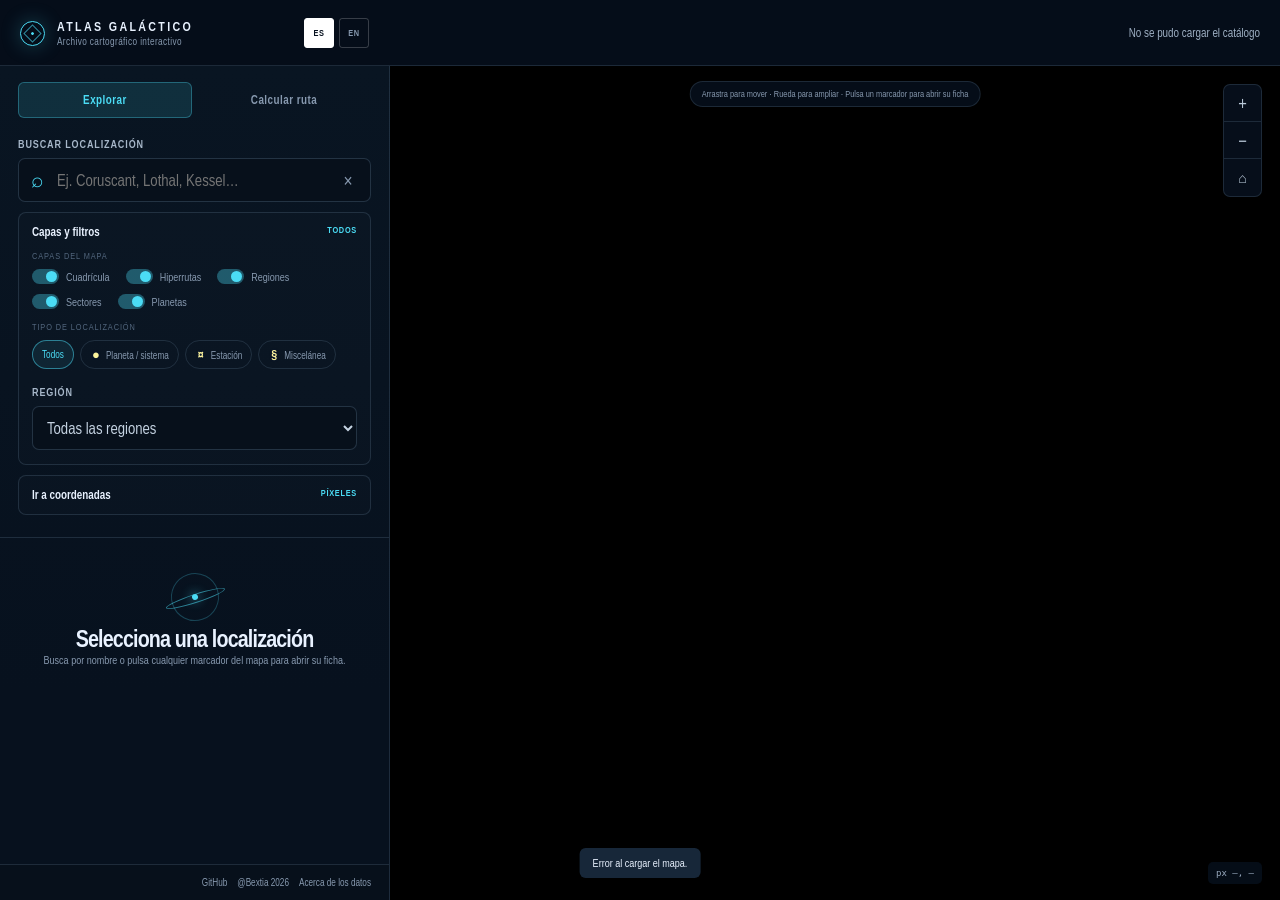
<file: index.html>
<!doctype html>
<html lang="es">
<head>

  <meta charset="utf-8">
  <meta name="viewport" content="width=device-width, initial-scale=1">
  <meta name="theme-color" content="#07111f">
  <title>Atlas galáctico interactivo</title>
  <link rel="stylesheet" href="./styles.css">

</head>
<body>
  <div class="app-shell">
    <header class="topbar">
      <div class="brand-cluster">
        <div class="brand" aria-label="Atlas galáctico" data-i18n-aria-label="brand.aria">
          <span class="brand-mark" aria-hidden="true"></span>
          <div><strong data-i18n="brand.title">ATLAS GALÁCTICO</strong><span data-i18n="brand.subtitle">Archivo cartográfico interactivo</span></div>
        </div>
        <div class="language-switch" role="group" aria-label="Idioma / Language">
          <button class="active" type="button" data-locale="es" aria-pressed="true">ES</button>
          <button type="button" data-locale="en" aria-pressed="false">EN</button>
        </div>
      </div>
      <div class="catalog-status" id="catalogStatus"><span class="status-dot"></span>Cargando catálogo…</div>
      <button class="mobile-panel-button" id="mobilePanelButton" type="button" aria-label="Abrir panel" data-i18n-aria-label="mobile.openPanel">☰</button>
    </header>

    <aside class="sidebar" id="sidebar">
      <div class="sidebar-scroll">
        <section class="mode-switch" aria-label="Modo de uso" data-i18n-aria-label="mode.aria">
          <button class="mode-button active" data-mode="explore" type="button" data-i18n="mode.explore">Explorar</button>
          <button class="mode-button" data-mode="route" type="button" data-i18n="mode.route">Calcular ruta</button>
        </section>

        <section class="panel-section" id="explorePanel">
          <label class="field-label" for="planetSearch" data-i18n="explore.searchLabel">Buscar localización</label>
          <div class="search-wrap">
            <span class="search-icon" aria-hidden="true">⌕</span>
            <input id="planetSearch" autocomplete="off" placeholder="Ej. Coruscant, Lothal, Kessel…" data-i18n-placeholder="explore.searchPlaceholder">
            <button class="clear-search" id="clearSearch" type="button" aria-label="Limpiar búsqueda" data-i18n-aria-label="explore.clearSearch">×</button>
            <div class="suggestions" id="searchSuggestions" role="listbox"></div>
          </div>

          <details class="filter-box" open>
            <summary><span class="summary-label" data-i18n="filters.title">Capas y filtros</span> <span id="filterCount" data-i18n="filters.all">Todos</span></summary>
            <div class="filter-content">
              <p class="mini-label" data-i18n="filters.mapLayers">Capas del mapa</p>
              <div class="toggle-row layer-toggle-row">
                <label class="toggle"><input id="showGridLayer" data-map-layer="grid" type="checkbox" checked><span></span><b data-i18n="filters.grid">Cuadrícula</b></label>
                <label class="toggle"><input id="showHyperroutesLayer" data-map-layer="hyperroutes" type="checkbox" checked><span></span><b data-i18n="filters.hyperroutes">Hiperrutas</b></label>
                <label class="toggle"><input id="showRegionsLayer" data-map-layer="regions" type="checkbox" checked><span></span><b data-i18n="filters.regions">Regiones</b></label>
                <label class="toggle"><input id="showSectorsLayer" data-map-layer="sectors" type="checkbox" checked><span></span><b data-i18n="filters.sectors">Sectores</b></label>
                <label class="toggle"><input id="showPlanetsLayer" data-map-layer="planets" type="checkbox" checked><span></span><b data-i18n="filters.planets">Planetas</b></label>
              </div>
              <p class="mini-label" data-i18n="filters.locationType">Tipo de localización</p>
              <div class="chip-row" id="typeFilters">
                <button class="filter-chip active" data-type="all" type="button" data-i18n="filters.all">Todos</button>
                <button class="filter-chip" data-type="planet" type="button"><span class="key-symbol" aria-hidden="true">●</span><span data-i18n="type.planet">Planeta / sistema</span></button>
                <button class="filter-chip" data-type="station" type="button"><span class="key-symbol" aria-hidden="true">¤</span><span data-i18n="type.stationShort">Estación</span></button>
                <button class="filter-chip" data-type="misc" type="button"><span class="key-symbol" aria-hidden="true">§</span><span data-i18n="type.misc">Miscelánea</span></button>
              </div>
              <label class="field-label compact" for="regionFilter" data-i18n="filters.region">Región</label>
              <select id="regionFilter"><option value="all" data-i18n="filters.allRegions">Todas las regiones</option></select>
            </div>
          </details>

          <details class="coordinate-box">
            <summary><span class="summary-label" data-i18n="coords.title">Ir a coordenadas</span> <span data-i18n="coords.pixels">píxeles</span></summary>
            <div class="coordinate-fields">
              <label>X <input id="coordX" type="number" min="0" max="4320" placeholder="2160"></label>
              <label>Y <input id="coordY" type="number" min="0" max="4320" placeholder="2160"></label>
              <button id="goCoords" type="button" data-i18n="coords.center">Centrar</button>
            </div>
          </details>
        </section>

        <section class="panel-section hidden" id="routePanel">
          <div class="route-heading">
            <div class="route-heading-top">
              <span data-i18n="route.eyebrow">TRAZADOR DE HIPERRUTAS</span>
              <button class="saved-routes-button" id="savedRoutesButton" type="button" data-i18n="saved.open">Rutas guardadas</button>
            </div>
            <h2 data-i18n="route.title">Planifica un trayecto</h2>
            <p data-i18n="route.description">Escribe un nombre o activa un campo y pulsa directamente un marcador del mapa.</p>
          </div>
          <label class="field-label" for="routeFrom" data-i18n="route.origin">Origen</label>
          <div class="search-wrap route-search" id="routeFromWrap" data-route-target="from">
            <span class="route-marker from">A</span>
            <input id="routeFrom" autocomplete="off" placeholder="Planeta de salida" data-i18n-placeholder="route.originPlaceholder">
            <button class="map-pick-button" data-route-pick="from" type="button" aria-label="Elegir origen en el mapa" title="Elegir en el mapa" data-i18n-aria-label="route.pickOrigin" data-i18n-title="route.pickOnMap">⌖</button>
            <div class="suggestions" id="fromSuggestions" role="listbox"></div>
          </div>
          <div class="route-stops" id="routeStops" aria-live="polite"></div>
          <div class="route-stop-actions">
            <button class="add-stop-button" id="addRouteStop" type="button"><span aria-hidden="true">＋</span><span data-i18n="route.addStop">Añadir parada</span></button>
            <button class="optimize-stops-button" id="optimizeRouteStops" type="button" disabled data-i18n="route.optimizeStops">Optimizar orden</button>
            <button class="swap-button" id="swapRoute" type="button" aria-label="Invertir el orden del trayecto" title="Invertir el orden del trayecto" data-i18n-aria-label="route.reverse" data-i18n-title="route.reverse">⇅</button>
          </div>
          <label class="field-label" for="routeTo" data-i18n="route.destination">Destino</label>
          <div class="search-wrap route-search" id="routeToWrap" data-route-target="to">
            <span class="route-marker to" id="routeToMarker">B</span>
            <input id="routeTo" autocomplete="off" placeholder="Planeta de destino" data-i18n-placeholder="route.destinationPlaceholder">
            <button class="map-pick-button" data-route-pick="to" type="button" aria-label="Elegir destino en el mapa" title="Elegir en el mapa" data-i18n-aria-label="route.pickDestination" data-i18n-title="route.pickOnMap">⌖</button>
            <div class="suggestions" id="toSuggestions" role="listbox"></div>
          </div>
          <p class="route-pick-note" id="routePickNote" data-i18n="route.pickNote">Pulsa un campo para elegir ese punto en el mapa.</p>
          <div class="route-criterion-control">
            <label for="routeCriterion" data-i18n="route.criterionLabel">Prioridad de la ruta</label>
            <select id="routeCriterion">
              <option value="fastest" data-i18n="route.criterion.fastest">Más rápida</option>
              <option value="shortest" data-i18n="route.criterion.shortest">Más corta</option>
              <option value="fewerLocal" data-i18n="route.criterion.fewerLocal">Menos enlaces locales</option>
              <option value="major" data-i18n="route.criterion.major">Priorizar rutas mayores</option>
            </select>
            <p data-i18n="route.criterionHelp">La opción más rápida usa el tiempo medio cuando existe un intervalo.</p>
          </div>
          <div class="hyperdrive-control">
            <div class="hyperdrive-heading">
              <label for="hyperdriveClass" data-i18n="route.hyperdriveLabel">Clase del hipermotor</label>
              <output id="hyperdriveValue" for="hyperdriveClass">Clase 1</output>
            </div>
            <input id="hyperdriveClass" type="range" min="0.5" max="5" step="0.5" value="1" aria-describedby="hyperdriveHelp">
            <div class="range-labels" aria-hidden="true"><span data-i18n="route.fast">0,5 · muy rápido</span><span data-i18n="route.slow">5 · lento</span></div>
            <p id="hyperdriveHelp" data-i18n="route.hyperdriveHelp">Una clase menor reduce el tiempo de viaje.</p>
          </div>
          <div class="route-actions">
            <button class="primary-button" id="calculateRoute" type="button" data-i18n="route.calculate">Calcular ruta</button>
            <button class="secondary-button" id="clearRoute" type="button" data-i18n="route.clear">Limpiar</button>
          </div>
          <div class="route-result hidden" id="routeResult"></div>
        </section>

        <section class="detail-card empty" id="detailCard" aria-live="polite">
          <div class="empty-state">
            <div class="orbit-icon" aria-hidden="true"><span></span></div>
            <h2 data-i18n="empty.title">Selecciona una localización</h2>
            <p data-i18n="empty.body">Busca por nombre o pulsa cualquier marcador del mapa para abrir su ficha.</p>
          </div>
        </section>
      </div>
      <footer class="sidebar-footer">
        <a class="footer-button" href="https://github.com/Bextia/MapaEspacial" target="_blank" rel="noopener noreferrer">GitHub</a>
        <a class="footer-button" href="mailto:galaxymap.4u515@aleeas.com">@Bextia 2026</a>
        <button id="aboutButton" type="button" data-i18n="footer.about">Acerca de los datos</button>
      </footer>
    </aside>

    <main class="map-stage" id="mapStage">
      <canvas id="galaxyCanvas" aria-label="Mapa galáctico interactivo" data-i18n-aria-label="map.aria"></canvas>
      <div class="map-tools" aria-label="Controles del mapa" data-i18n-aria-label="map.controls">
        <button id="zoomIn" type="button" aria-label="Acercar" data-i18n-aria-label="map.zoomIn">+</button>
        <button id="zoomOut" type="button" aria-label="Alejar" data-i18n-aria-label="map.zoomOut">−</button>
        <button id="fitMap" type="button" aria-label="Ver mapa completo" data-i18n-aria-label="map.fit">⌂</button>
      </div>
      <div class="coordinate-readout" id="coordinateReadout">px —, —</div>
      <div class="map-tooltip" id="mapTooltip" role="tooltip"></div>
      <div class="map-hint" id="mapHint" data-i18n="map.hint">Arrastra para mover · Rueda para ampliar · Pulsa un marcador para abrir su ficha</div>
    </main>
  </div>

  <dialog id="aboutDialog">
    <button class="dialog-close" id="closeAbout" type="button" aria-label="Cerrar" data-i18n-aria-label="common.close">×</button>
    <span class="eyebrow" data-i18n="about.eyebrow">FUENTES Y ALCANCE</span>
    <h2 data-i18n="about.title">Sobre este prototipo</h2>
    <p data-i18n="about.p1">El mapa base, creado por Shane Sw5W (@StarWars5W en Twitter), se compone en un lienzo de 4320 × 4320 píxeles con origen en la esquina superior izquierda.</p>
    <p data-i18n="about.p2">El catálogo cartográfico procede del conjunto de datos asociado al mapa de referencia. Las hiperrutas enlazan sus paradas en el orden registrado. Cuando dos redes no comparten parada, el planificador utiliza una transferencia local claramente identificada y penalizada.</p>
    <p data-i18n="about.p3">Las distancias se estiman sobre la Cuadrícula Galáctica Estándar: 1 cuadrícula equivale a 1.500 pársecs y 1 pársec a 3,26 años luz. El tiempo aplica la clase del hipermotor a una base de 8 horas por cuadrícula en rutas mayores, 16 en rutas ordinarias, 24 en el Borde Exterior y regiones inexploradas, y un intervalo de 24–48 horas en el Núcleo Profundo.</p>
    <p data-i18n="about.p4">La distinción entre planetas, estaciones y elementos misceláneos procede de los símbolos del SVG. Las localizaciones presentes en el mapa usan sus coordenadas extraídas; las restantes conservan las del catálogo. Las consultas de Wookieepedia se muestran dentro del propio visor.</p>
    <p data-i18n="about.source">Fuente de datos: Wason1797/StarWarsMap.</p>
  </dialog>

  <dialog id="wikiDialog" class="wiki-dialog">
    <button class="dialog-close" id="closeWiki" type="button" aria-label="Cerrar" data-i18n-aria-label="common.close">×</button>
    <div id="wikiModalContent" class="wiki-modal-content" aria-live="polite"></div>
  </dialog>

  <dialog id="savedRoutesDialog" class="saved-routes-dialog">
    <button class="dialog-close" id="closeSavedRoutes" type="button" aria-label="Cerrar" data-i18n-aria-label="common.close">×</button>
    <span class="eyebrow" data-i18n="saved.eyebrow">ACCESOS RÁPIDOS</span>
    <h2 data-i18n="saved.title">Rutas guardadas</h2>
    <p data-i18n="saved.description">Selecciona un trayecto y una nave para cargarlo directamente en el planificador.</p>
    <div class="saved-routes-list" id="savedRoutesList"></div>
  </dialog>

  <div class="toast" id="toast" role="status"></div>
  <script type="module" src="./app.js"></script>

</body>
</html>
</file>
<file: styles.css>
:root {
  color-scheme: dark;
  --ink: #e9f2ff;
  --muted: #8799af;
  --subtle: #53677e;
  --panel: #091522;
  --panel-2: #0d1d2d;
  --line: rgba(150, 185, 218, .16);
  --cyan: #4bdcf5;
  --cyan-soft: rgba(75, 220, 245, .13);
  --amber: #ffbc64;
  --danger: #ff7a8a;
  font-family: "Arial Narrow", "Nimbus Sans Narrow", "Liberation Sans Narrow", Arial, sans-serif;
}

* { box-sizing: border-box; }
html, body { width: 100%; height: 100%; margin: 0; overflow: hidden; background: #050b13; color: var(--ink); }
button, input, select { font: inherit; }
button, a { -webkit-tap-highlight-color: transparent; }
button { color: inherit; }

.app-shell {
  width: 100%;
  height: 100%;
  display: grid;
  grid-template: 66px 1fr / 390px 1fr;
  background: #050b13;
}

.topbar {
  grid-column: 1 / -1;
  display: flex;
  align-items: center;
  justify-content: space-between;
  padding: 0 20px;
  border-bottom: 1px solid var(--line);
  background: rgba(6, 14, 25, .97);
  z-index: 20;
}

.brand-cluster { display: flex; align-items: center; gap: 14px; }
.brand { display: flex; align-items: center; gap: 12px; min-width: 270px; }
.brand-mark {
  width: 25px; height: 25px; border: 1px solid var(--cyan); border-radius: 50%; position: relative;
  box-shadow: 0 0 20px rgba(75, 220, 245, .25);
}
.brand-mark::before, .brand-mark::after { content: ""; position: absolute; inset: 5px; border: 1px solid rgba(75,220,245,.6); transform: rotate(45deg); }
.brand-mark::after { inset: 10px; border-radius: 50%; background: var(--cyan); }
.brand strong { display: block; font-size: 13px; letter-spacing: .18em; }
.brand span { display: block; color: var(--muted); font-size: 10px; margin-top: 2px; letter-spacing: .04em; }
.language-switch { display: flex; gap: 5px; }
.language-switch button {
  width: 30px; height: 30px; padding: 0; border: 1px solid rgba(255,255,255,.2); border-radius: 3px;
  background: transparent; color: var(--muted); font-size: 9px; font-weight: 850; letter-spacing: .06em; cursor: pointer;
}
.language-switch button:hover { color: #fff; border-color: rgba(255,255,255,.5); }
.language-switch button.active { color: #07111f; background: #fff; border-color: #fff; }
.language-switch button:focus-visible { outline: 2px solid var(--cyan); outline-offset: 2px; }
.catalog-status { display: flex; align-items: center; gap: 8px; color: #9fb0c4; font-size: 12px; }
.status-dot { width: 6px; height: 6px; border-radius: 50%; background: var(--amber); box-shadow: 0 0 10px var(--amber); }
.catalog-status.ready .status-dot { background: #64e69b; box-shadow: 0 0 10px #64e69b; }
.mobile-panel-button { display: none; background: none; border: 0; font-size: 20px; }

.sidebar {
  grid-column: 1;
  grid-row: 2;
  min-width: 0;
  display: grid;
  grid-template-rows: 1fr auto;
  background: linear-gradient(180deg, var(--panel), #07111e 75%);
  border-right: 1px solid var(--line);
  z-index: 10;
  overflow: hidden;
}
.sidebar-scroll { overflow-y: auto; overscroll-behavior: contain; padding-bottom: 28px; scrollbar-width: thin; scrollbar-color: #263a4f transparent; }
.mode-switch { display: grid; grid-template-columns: 1fr 1fr; padding: 16px 18px 0; gap: 5px; }
.mode-button { padding: 10px; background: transparent; border: 1px solid transparent; border-radius: 6px; color: var(--muted); cursor: pointer; font-size: 12px; font-weight: 700; letter-spacing: .04em; }
.mode-button:hover { color: var(--ink); }
.mode-button.active { background: var(--cyan-soft); border-color: rgba(75,220,245,.32); color: var(--cyan); }
.panel-section { padding: 20px 18px 0; }
.panel-section.hidden, .hidden { display: none !important; }
.field-label { display: block; color: #a7b7c9; font-size: 11px; font-weight: 700; letter-spacing: .08em; text-transform: uppercase; margin: 0 0 8px; }
.field-label.compact { margin-top: 17px; }
.search-wrap { position: relative; z-index: 8; }
.search-wrap input, select, .coordinate-fields input {
  width: 100%; height: 44px; border: 1px solid rgba(139,174,207,.22); border-radius: 7px; background: #07101b; color: var(--ink); outline: 0;
}
.search-wrap input { padding: 0 38px; }
.search-wrap input:focus, select:focus, .coordinate-fields input:focus { border-color: rgba(75,220,245,.64); box-shadow: 0 0 0 3px rgba(75,220,245,.08); }
.search-icon { position: absolute; left: 13px; top: 9px; color: var(--cyan); font-size: 21px; }
.clear-search { position: absolute; right: 7px; top: 6px; width: 32px; height: 32px; border: 0; background: transparent; color: var(--muted); font-size: 19px; cursor: pointer; }
.clear-search:hover { color: var(--ink); }
.suggestions {
  display: none; position: absolute; inset: 48px 0 auto; background: #0c1927; border: 1px solid rgba(132,173,210,.25); border-radius: 7px;
  box-shadow: 0 16px 40px rgba(0,0,0,.38); max-height: 280px; overflow-y: auto; z-index: 30;
}
.suggestions.open { display: block; }
.suggestion { width: 100%; display: flex; align-items: center; justify-content: space-between; gap: 12px; padding: 10px 12px; border: 0; border-bottom: 1px solid rgba(150,185,218,.09); background: transparent; cursor: pointer; text-align: left; }
.suggestion:last-child { border-bottom: 0; }
.suggestion:hover, .suggestion.active { background: rgba(75,220,245,.1); }
.suggestion strong { font-size: 13px; }
.suggestion small { display: block; color: var(--muted); margin-top: 2px; }
.suggestion-tag { color: var(--cyan); font-size: 9px; text-transform: uppercase; letter-spacing: .08em; white-space: nowrap; }
.no-results { padding: 14px; color: var(--muted); font-size: 12px; }

.filter-box, .coordinate-box { border: 1px solid var(--line); border-radius: 8px; margin-top: 10px; background: rgba(255,255,255,.012); }
.filter-box summary, .coordinate-box summary { list-style: none; display: flex; justify-content: space-between; padding: 12px 13px; cursor: pointer; font-size: 12px; font-weight: 700; }
.filter-box summary::-webkit-details-marker, .coordinate-box summary::-webkit-details-marker { display: none; }
.filter-box summary span, .coordinate-box summary span { color: var(--cyan); font-size: 9px; text-transform: uppercase; letter-spacing: .08em; }
.filter-box summary .summary-label, .coordinate-box summary .summary-label { color: inherit; font-size: inherit; text-transform: none; letter-spacing: normal; }
.filter-content { padding: 0 13px 14px; }
.toggle-row { display: flex; gap: 19px; padding: 4px 0 13px; }
.layer-toggle-row { flex-wrap: wrap; gap: 10px 16px; padding-top: 0; }
.filter-toggle-row { padding: 11px 0 13px; border-top: 1px solid rgba(150,185,218,.09); }
.toggle { display: flex; align-items: center; gap: 7px; color: var(--muted); font-size: 11px; cursor: pointer; }
.toggle b { font-weight: inherit; }
.toggle input { display: none; }
.toggle span { width: 27px; height: 15px; border-radius: 99px; background: #223244; position: relative; transition: .2s; }
.toggle span::after { content: ""; position: absolute; width: 11px; height: 11px; top: 2px; left: 2px; border-radius: 50%; background: #8799af; transition: .2s; }
.toggle input:checked + span { background: rgba(75,220,245,.35); }
.toggle input:checked + span::after { transform: translateX(12px); background: var(--cyan); }
.mini-label { color: var(--subtle); font-size: 9px; text-transform: uppercase; letter-spacing: .1em; margin: 0 0 8px; }
.chip-row { display: flex; flex-wrap: wrap; gap: 6px; }
.filter-chip { padding: 7px 9px; border: 1px solid var(--line); border-radius: 99px; background: transparent; color: var(--muted); font-size: 10px; cursor: pointer; }
.filter-chip:hover { color: var(--ink); }
.filter-chip.active { border-color: rgba(75,220,245,.5); color: var(--cyan); background: rgba(75,220,245,.08); }
.key-symbol { display: inline-block; min-width: 12px; margin-right: 4px; color: #fdf49b; font-size: 13px; font-weight: 700; line-height: 1; text-align: center; text-shadow: 0 0 2px #091635; }
select { padding: 0 10px; color: #c5d3e2; }
.coordinate-fields { display: grid; grid-template-columns: 1fr 1fr auto; align-items: end; gap: 7px; padding: 0 12px 12px; }
.coordinate-fields label { color: var(--muted); font-size: 10px; }
.coordinate-fields input { height: 36px; margin-top: 5px; padding: 0 8px; }
.coordinate-fields button { height: 36px; border: 1px solid rgba(75,220,245,.35); border-radius: 6px; background: rgba(75,220,245,.1); color: var(--cyan); font-size: 11px; cursor: pointer; }

.route-heading { margin-bottom: 20px; }
.route-heading-top { display: flex; align-items: center; justify-content: space-between; gap: 12px; }
.route-heading span, .eyebrow { color: var(--cyan); font-size: 9px; font-weight: 800; letter-spacing: .14em; }
.route-heading h2 { font-size: 22px; margin: 5px 0 5px; letter-spacing: -.03em; }
.route-heading p { color: var(--muted); font-size: 12px; line-height: 1.5; margin: 0; }
.saved-routes-button { padding: 6px 8px; border: 1px solid rgba(75,220,245,.28); border-radius: 6px; background: rgba(75,220,245,.055); color: #b9deea; font-size: 9px; font-weight: 750; cursor: pointer; }
.saved-routes-button:hover { border-color: rgba(75,220,245,.55); color: var(--cyan); }
.route-search { z-index: 9; }
.route-search input { padding-left: 45px; padding-right: 42px; }
.route-search.pick-active input { border-color: rgba(255,188,100,.78); box-shadow: 0 0 0 3px rgba(255,188,100,.1); }
.route-marker { position: absolute; left: 12px; top: 10px; display: grid; place-items: center; width: 23px; height: 23px; border: 1px solid; border-radius: 50%; font-size: 10px; font-weight: 800; }
.route-marker.from { border-color: var(--cyan); color: var(--cyan); }
.route-marker.to { border-color: var(--amber); color: var(--amber); }
.route-marker.stop { border-color: rgb(242,245,66); color: rgb(242,245,66); }
.map-pick-button { position: absolute; right: 6px; top: 6px; width: 32px; height: 32px; border: 0; border-radius: 5px; background: transparent; color: var(--muted); font-size: 18px; cursor: pointer; }
.map-pick-button:hover, .route-search.pick-active .map-pick-button { color: var(--amber); background: rgba(255,188,100,.08); }
.route-stops { display: grid; gap: 9px; margin-top: 9px; }
.route-stop { padding: 9px; border: 1px solid rgba(150,185,218,.13); border-radius: 7px; background: rgba(255,255,255,.012); transition: border-color .15s, background .15s; }
.route-stop.drag-over { border-color: rgba(242,245,66,.72); background: rgba(242,245,66,.055); }
.route-stop-heading { display: flex; align-items: center; gap: 7px; margin-bottom: 6px; }
.route-stop-heading .field-label { flex: 1; margin: 0; }
.route-stop-drag, .route-stop-controls button { display: grid; place-items: center; width: 25px; height: 25px; padding: 0; border: 0; border-radius: 4px; background: transparent; color: var(--muted); cursor: pointer; }
.route-stop-drag { cursor: grab; font-size: 16px; }
.route-stop-drag:active { cursor: grabbing; }
.route-stop-controls { display: flex; gap: 1px; }
.route-stop-controls button:hover:not(:disabled), .route-stop-drag:hover { color: var(--cyan); background: rgba(75,220,245,.08); }
.route-stop-controls button:disabled { opacity: .25; cursor: default; }
.route-stop-actions { display: flex; align-items: center; gap: 7px; margin: 9px 0 10px; }
.add-stop-button { display: inline-flex; align-items: center; gap: 6px; min-height: 32px; padding: 0 9px; border: 1px solid rgba(75,220,245,.25); border-radius: 6px; background: rgba(75,220,245,.055); color: #b9deea; font-size: 11px; font-weight: 700; cursor: pointer; }
.add-stop-button span:first-child { color: var(--cyan); font-size: 15px; }
.add-stop-button:hover { border-color: rgba(75,220,245,.5); color: var(--cyan); }
.add-stop-button:disabled { opacity: .35; cursor: default; }
.optimize-stops-button { min-height: 32px; padding: 0 8px; border: 1px solid rgba(242,245,66,.24); border-radius: 6px; background: rgba(242,245,66,.045); color: #d9dda7; font-size: 10px; font-weight: 700; cursor: pointer; }
.optimize-stops-button:hover:not(:disabled) { border-color: rgba(242,245,66,.52); color: rgb(242,245,66); }
.optimize-stops-button:disabled { opacity: .3; cursor: default; }
.swap-button { width: 32px; height: 32px; padding: 0; border: 0; border-radius: 5px; background: transparent; color: var(--muted); font-size: 18px; cursor: pointer; }
.swap-button:hover { color: var(--cyan); }
.route-pick-note { min-height: 18px; margin: 8px 0 0; color: var(--subtle); font-size: 11px; line-height: 1.45; }
.route-pick-note.active { color: var(--amber); }
.route-criterion-control { margin-top: 14px; }
.route-criterion-control label { display: block; margin-bottom: 7px; color: #b8c7d7; font-size: 11px; font-weight: 700; }
.route-criterion-control select { height: 40px; }
.route-criterion-control p { margin: 6px 0 0; color: var(--subtle); font-size: 9px; line-height: 1.4; }
.hyperdrive-control { margin-top: 17px; padding: 13px; border: 1px solid var(--line); border-radius: 8px; background: rgba(255,255,255,.018); }
.hyperdrive-heading { display: flex; align-items: center; justify-content: space-between; gap: 12px; }
.hyperdrive-heading label { color: #b8c7d7; font-size: 12px; font-weight: 700; }
.hyperdrive-heading output { color: var(--cyan); font-size: 12px; font-weight: 800; }
#hyperdriveClass { width: 100%; margin: 12px 0 4px; accent-color: var(--cyan); cursor: pointer; }
.range-labels { display: flex; justify-content: space-between; color: var(--subtle); font-size: 9px; }
.hyperdrive-control p { margin: 8px 0 0; color: var(--muted); font-size: 10px; }
.route-actions { display: grid; grid-template-columns: 1fr auto; gap: 8px; margin-top: 16px; }
.primary-button { width: 100%; height: 44px; border: 0; border-radius: 7px; background: var(--cyan); color: #041018; font-weight: 800; font-size: 12px; cursor: pointer; box-shadow: 0 8px 24px rgba(75,220,245,.14); }
.primary-button:hover { filter: brightness(1.08); }
.secondary-button { height: 44px; padding: 0 13px; border: 1px solid rgba(139,174,207,.28); border-radius: 7px; background: transparent; color: var(--muted); font-size: 11px; font-weight: 700; cursor: pointer; }
.secondary-button:hover { color: var(--ink); border-color: rgba(139,174,207,.5); }
.route-result { margin-top: 14px; border: 1px solid rgba(75,220,245,.24); background: rgba(75,220,245,.055); border-radius: 8px; padding: 13px; }
.route-options-heading, .route-itinerary-label { color: var(--subtle); font-size: 9px; font-weight: 800; text-transform: uppercase; letter-spacing: .1em; }
.route-options { display: grid; gap: 6px; margin: 7px 0 14px; }
.route-option { --route-color: var(--cyan); width: 100%; padding: 9px 10px; border: 1px solid rgba(139,174,207,.2); border-radius: 7px; background: rgba(2,8,14,.28); color: var(--ink); text-align: left; cursor: pointer; transition: border-color .15s, background .15s, box-shadow .15s; }
.route-option:hover, .route-option:focus-visible { border-color: var(--route-color); background: color-mix(in srgb, var(--route-color) 9%, transparent); outline: 0; box-shadow: inset 3px 0 0 var(--route-color), 0 0 18px color-mix(in srgb, var(--route-color) 18%, transparent); }
.route-option.active { border-color: color-mix(in srgb, var(--route-color) 72%, transparent); background: color-mix(in srgb, var(--route-color) 11%, transparent); box-shadow: inset 3px 0 0 var(--route-color); }
.route-option-title { display: flex; align-items: center; justify-content: space-between; gap: 8px; }
.route-option-title strong { color: var(--route-color); font-size: 12px; }
.route-option-title em { color: var(--amber); font-size: 8px; font-style: normal; text-transform: uppercase; letter-spacing: .08em; }
.route-option > b { display: block; margin-top: 4px; font-size: 13px; }
.route-option > small { display: block; margin-top: 3px; color: var(--muted); font-size: 9px; line-height: 1.35; }
.route-itinerary-label { margin-top: 2px; }
.route-itinerary-points { display: flex; flex-wrap: wrap; align-items: center; gap: 5px; margin: 7px 0 13px; }
.route-itinerary-points span { display: inline-flex; align-items: center; gap: 5px; min-width: 0; padding: 4px 7px 4px 4px; border: 1px solid rgba(150,185,218,.17); border-radius: 99px; color: #cbd9e7; font-size: 9px; }
.route-itinerary-points span b { display: grid; place-items: center; width: 17px; height: 17px; border-radius: 50%; background: rgba(75,220,245,.13); color: var(--cyan); font-size: 8px; }
.route-itinerary-points i { color: var(--subtle); font-size: 12px; font-style: normal; }
.route-summary { display: flex; justify-content: space-between; gap: 10px; align-items: start; }
.route-summary strong { font-size: 14px; }
.route-summary span { color: var(--cyan); font-size: 10px; white-space: nowrap; }
.route-totals { display: grid; grid-template-columns: 1fr 1fr; gap: 8px; margin-top: 12px; }
.route-total { padding: 10px; border: 1px solid rgba(75,220,245,.17); border-radius: 6px; background: rgba(2,8,14,.26); }
.route-total span { display: block; color: var(--subtle); font-size: 9px; text-transform: uppercase; letter-spacing: .08em; }
.route-total strong { display: block; margin-top: 4px; color: #eef7ff; font-size: 13px; }
.route-warning { color: #e7b878; font-size: 10px; line-height: 1.45; margin: 9px 0 0; }
.route-result-actions { display: flex; flex-wrap: wrap; gap: 6px; margin: 11px 0 2px; }
.route-result-actions button { min-height: 31px; padding: 0 9px; border: 1px solid rgba(75,220,245,.26); border-radius: 6px; background: rgba(75,220,245,.045); color: #b9deea; font-size: 9px; font-weight: 750; cursor: pointer; }
.route-result-actions button:hover { color: var(--cyan); border-color: rgba(75,220,245,.55); }
.route-groups { margin-top: 12px; max-height: 280px; overflow-y: auto; }
.route-group { border-left: 1px solid color-mix(in srgb, var(--route-color, #ff4157) 65%, transparent); padding: 0 0 13px 13px; position: relative; }
.route-group.auxiliary { border-left-style: dashed; }
.route-group::before { content: ""; position: absolute; left: -3px; top: 4px; width: 5px; height: 5px; border-radius: 50%; background: #ff4157; }
.route-group::before, .route-group.auxiliary::before { background: var(--route-color, #ff4157); }
.route-group:last-child { padding-bottom: 2px; }
.route-group b { display: block; font-size: 11px; line-height: 1.4; }
.route-group small { display: block; color: var(--muted); font-size: 10px; line-height: 1.45; }
.route-leg-metrics { display: flex; flex-wrap: wrap; gap: 5px 10px; margin-top: 4px; color: #cbd9e7; font-size: 10px; }

.detail-card { border-top: 1px solid var(--line); margin-top: 22px; padding: 20px 18px 0; }
.detail-card.empty { min-height: 230px; }
.empty-state { text-align: center; padding: 15px 18px; }
.empty-state h2 { font-size: 14px; margin: 13px 0 6px; }
.empty-state p { color: var(--muted); font-size: 11px; line-height: 1.5; margin: 0; }
.orbit-icon { width: 48px; height: 48px; margin: auto; border: 1px solid rgba(75,220,245,.25); border-radius: 50%; position: relative; transform: rotate(-18deg); }
.orbit-icon::before { content: ""; position: absolute; left: -8px; right: -8px; top: 20px; height: 7px; border: 1px solid rgba(75,220,245,.55); border-radius: 50%; }
.orbit-icon span { position: absolute; width: 6px; height: 6px; left: 20px; top: 20px; background: var(--cyan); border-radius: 50%; box-shadow: 0 0 11px var(--cyan); }
.detail-top { display: flex; justify-content: space-between; gap: 12px; }
.detail-kicker { display: flex; align-items: center; gap: 6px; color: var(--cyan); font-size: 9px; font-weight: 800; letter-spacing: .1em; text-transform: uppercase; }
.detail-card h2 { font-size: 24px; line-height: 1.1; letter-spacing: -.035em; margin: 5px 0 0; }
.canon-badge { height: fit-content; border: 1px solid rgba(255,188,100,.32); color: var(--amber); padding: 5px 7px; border-radius: 99px; font-size: 8px; text-transform: uppercase; letter-spacing: .08em; white-space: nowrap; }
.detail-grid { display: grid; grid-template-columns: 1fr 1fr; gap: 12px 16px; margin: 18px 0; padding: 15px 0; border-top: 1px solid var(--line); border-bottom: 1px solid var(--line); }
.datum span { display: block; color: var(--subtle); font-size: 8px; text-transform: uppercase; letter-spacing: .1em; margin-bottom: 3px; }
.datum strong { display: block; font-size: 11px; font-weight: 650; }
.route-list-label { color: var(--subtle); font-size: 8px; text-transform: uppercase; letter-spacing: .1em; }
.route-chips { display: flex; flex-wrap: wrap; gap: 5px; margin: 8px 0 17px; }
.route-chip { color: #b9deea; border: 1px solid rgba(75,220,245,.2); background: rgba(75,220,245,.055); border-radius: 99px; padding: 5px 7px; font-size: 9px; }
.route-chip.muted { color: var(--muted); border-color: var(--line); background: transparent; }
.wiki-link { display: flex; justify-content: space-between; align-items: center; width: 100%; padding: 11px 12px; border: 1px solid rgba(75,220,245,.35); border-radius: 7px; color: var(--cyan); background: transparent; text-decoration: none; font-size: 11px; font-weight: 700; cursor: pointer; }
.wiki-link:hover { background: rgba(75,220,245,.08); }
.sidebar-footer { display: flex; justify-content: flex-end; gap: 10px; padding: 12px 18px; border-top: 1px solid var(--line); background: #07101b; }
.sidebar-footer a, .sidebar-footer button { color: var(--muted); background: none; border: 0; padding: 0; font-size: 10px; text-decoration: none; cursor: pointer; }
.sidebar-footer a:hover, .sidebar-footer button:hover { color: var(--cyan); }

.map-stage { grid-column: 2; grid-row: 2; position: relative; min-width: 0; min-height: 0; overflow: hidden; background: radial-gradient(circle at 60% 45%, #112337, #050b13 68%); }
#galaxyCanvas { display: block; width: 100%; height: 100%; cursor: grab; touch-action: none; }
#galaxyCanvas.dragging { cursor: grabbing; }
.map-tools { position: absolute; right: 18px; top: 18px; display: grid; background: rgba(7,17,30,.88); border: 1px solid var(--line); border-radius: 7px; overflow: hidden; backdrop-filter: blur(8px); }
.map-tools button { width: 37px; height: 37px; border: 0; border-bottom: 1px solid var(--line); background: transparent; color: #b9c8d8; cursor: pointer; font-size: 18px; }
.map-tools button:last-child { border-bottom: 0; font-size: 14px; }
.map-tools button:hover { color: var(--cyan); background: var(--cyan-soft); }
.coordinate-readout { position: absolute; right: 18px; bottom: 16px; padding: 6px 8px; border-radius: 5px; color: #9aabc0; background: rgba(7,17,30,.78); font-family: ui-monospace, SFMono-Regular, Menlo, monospace; font-size: 9px; pointer-events: none; }
.map-hint { position: absolute; left: 50%; top: 15px; transform: translateX(-50%); background: rgba(7,17,30,.82); border: 1px solid var(--line); border-radius: 99px; padding: 7px 11px; color: var(--muted); font-size: 9px; pointer-events: none; transition: opacity .4s; }

dialog { width: min(520px, calc(100% - 34px)); border: 1px solid rgba(132,173,210,.3); border-radius: 10px; background: #0a1725; color: var(--ink); box-shadow: 0 30px 90px rgba(0,0,0,.55); padding: 28px; }
dialog::backdrop { background: rgba(2,7,13,.72); backdrop-filter: blur(3px); }
dialog h2 { margin: 5px 0 12px; font-size: 24px; }
dialog p { color: #9cadbf; font-size: 12px; line-height: 1.65; }
.dialog-close { position: absolute; right: 13px; top: 10px; border: 0; background: transparent; color: var(--muted); font-size: 23px; cursor: pointer; }
.dialog-actions { display: flex; gap: 9px; margin-top: 20px; }
.dialog-actions a, .dialog-actions button { padding: 9px 11px; border: 1px solid rgba(75,220,245,.3); border-radius: 6px; color: var(--cyan); background: transparent; text-decoration: none; font-size: 10px; cursor: pointer; }
.dialog-actions a:hover, .dialog-actions button:hover { background: rgba(75,220,245,.08); }
.saved-routes-dialog { width: min(600px, calc(100% - 34px)); }
.saved-routes-list { display: grid; gap: 8px; margin-top: 18px; }
.saved-route-card { width: 100%; display: grid; grid-template-columns: minmax(0, 1fr) auto; align-items: center; gap: 12px; padding: 12px 13px; border: 1px solid rgba(139,174,207,.2); border-radius: 8px; background: rgba(2,8,14,.28); color: var(--ink); text-align: left; cursor: pointer; }
.saved-route-card:hover, .saved-route-card:focus-visible { border-color: rgba(75,220,245,.56); background: rgba(75,220,245,.065); outline: 0; }
.saved-route-card strong { display: block; color: #eef7ff; font-size: 13px; }
.saved-route-card span { display: block; margin-top: 3px; color: var(--muted); font-size: 10px; }
.saved-route-card b { color: var(--cyan); font-size: 10px; white-space: nowrap; }
.wiki-dialog { width: min(720px, calc(100% - 34px)); max-height: min(82vh, 820px); padding: 0; overflow: hidden; }
.wiki-modal-content { max-height: min(82vh, 820px); overflow-y: auto; padding: 29px; }
.wiki-modal-top { display: flex; align-items: center; justify-content: space-between; gap: 14px; padding-right: 24px; }
.wiki-language-switch { display: inline-grid; grid-template-columns: 1fr 1fr; padding: 3px; border: 1px solid var(--line); border-radius: 7px; background: rgba(2,8,14,.34); }
.wiki-language-switch button { border: 0; border-radius: 4px; padding: 6px 9px; background: transparent; color: var(--muted); font-size: 9px; font-weight: 750; cursor: pointer; }
.wiki-language-switch button:hover { color: var(--ink); }
.wiki-language-switch button.active { color: #041018; background: var(--cyan); }
.wiki-language-notice { margin: 13px 0 0; padding: 9px 11px; border-left: 2px solid var(--amber); background: rgba(255,188,100,.075); color: #d8b88d; font-size: 10px; line-height: 1.5; }
.wiki-layout { display: grid; grid-template-columns: minmax(150px, 220px) 1fr; gap: 22px; align-items: start; margin-top: 14px; }
.wiki-main { min-width: 0; }
.wiki-hero { width: 100%; max-height: 270px; object-fit: cover; object-position: center 28%; border-radius: 8px; border: 1px solid var(--line); background: #06101b; }
.wiki-article-head { display: flex; justify-content: space-between; gap: 20px; align-items: start; }
.wiki-article-head h2 { margin-bottom: 2px; }
.wiki-description { color: var(--cyan); font-size: 11px; margin: 0; }
.wiki-extract { margin-top: 15px; padding-top: 4px; border-top: 1px solid var(--line); }
.wiki-extract p { color: #b3c1d0; font-size: 13px; line-height: 1.72; }
.wiki-source-note { color: var(--subtle); font-size: 9px; line-height: 1.5; margin-top: 18px; }
.wiki-loading { min-height: 250px; display: grid; place-items: center; align-content: center; gap: 13px; }
.wiki-loading span { width: 30px; height: 30px; border: 2px solid rgba(75,220,245,.2); border-top-color: var(--cyan); border-radius: 50%; animation: wiki-spin .8s linear infinite; }
.wiki-loading p, .wiki-error-copy { color: var(--muted); font-size: 12px; }
.wiki-error-icon { display: grid; place-items: center; width: 42px; height: 42px; margin: 22px 0 12px; border: 1px solid rgba(255,188,100,.45); border-radius: 50%; color: var(--amber); font-weight: 800; }
@keyframes wiki-spin { to { transform: rotate(360deg); } }
.map-tooltip { position: absolute; display: none; z-index: 8; min-width: 150px; max-width: 220px; padding: 8px 10px; border: 1px solid rgba(75,220,245,.32); border-radius: 6px; background: rgba(5,14,24,.94); box-shadow: 0 10px 28px rgba(0,0,0,.4); pointer-events: none; }
.map-tooltip.show { display: block; }
.map-tooltip strong { display: block; color: #f2f8ff; font-size: 11px; }
.map-tooltip span { display: block; color: var(--muted); font-size: 9px; margin-top: 2px; }
.toast { position: fixed; left: 50%; bottom: 22px; transform: translate(-50%, 20px); opacity: 0; pointer-events: none; z-index: 100; padding: 9px 13px; border-radius: 6px; background: #172739; color: var(--ink); box-shadow: 0 12px 30px rgba(0,0,0,.35); font-size: 11px; transition: .22s; }
.toast.show { opacity: 1; transform: translate(-50%, 0); }

@media (max-width: 880px) {
  .app-shell { grid-template-columns: 1fr; }
  .sidebar { position: fixed; top: 66px; bottom: 0; left: 0; width: min(390px, calc(100vw - 28px)); transform: translateX(-102%); transition: transform .25s ease; box-shadow: 20px 0 50px rgba(0,0,0,.45); }
  .sidebar.open { transform: translateX(0); }
  .map-stage { grid-column: 1; }
  .mobile-panel-button { display: block; }
  .catalog-status { display: none; }
  .map-hint { display: none; }
  .map-tools { right: 12px; top: 12px; }
  .coordinate-readout { right: 12px; bottom: 12px; }
}

@media (max-width: 480px) {
  .topbar { height: 60px; padding: 0 14px; }
  .app-shell { grid-template-rows: 60px 1fr; }
  .sidebar { top: 60px; }
  .brand span { display: none; }
  .brand { min-width: 0; }
  .brand-cluster { gap: 10px; }
  .language-switch { gap: 3px; }
  .language-switch button { width: 28px; height: 28px; }
  .wiki-modal-top { align-items: start; flex-direction: column; padding-right: 20px; }
  .wiki-layout { grid-template-columns: 1fr; gap: 14px; }
  .wiki-hero { max-height: 180px; object-position: center 25%; }
}

@media (prefers-reduced-motion: reduce) {
  *, *::before, *::after { scroll-behavior: auto !important; transition-duration: .01ms !important; animation-duration: .01ms !important; }
}
</file>
